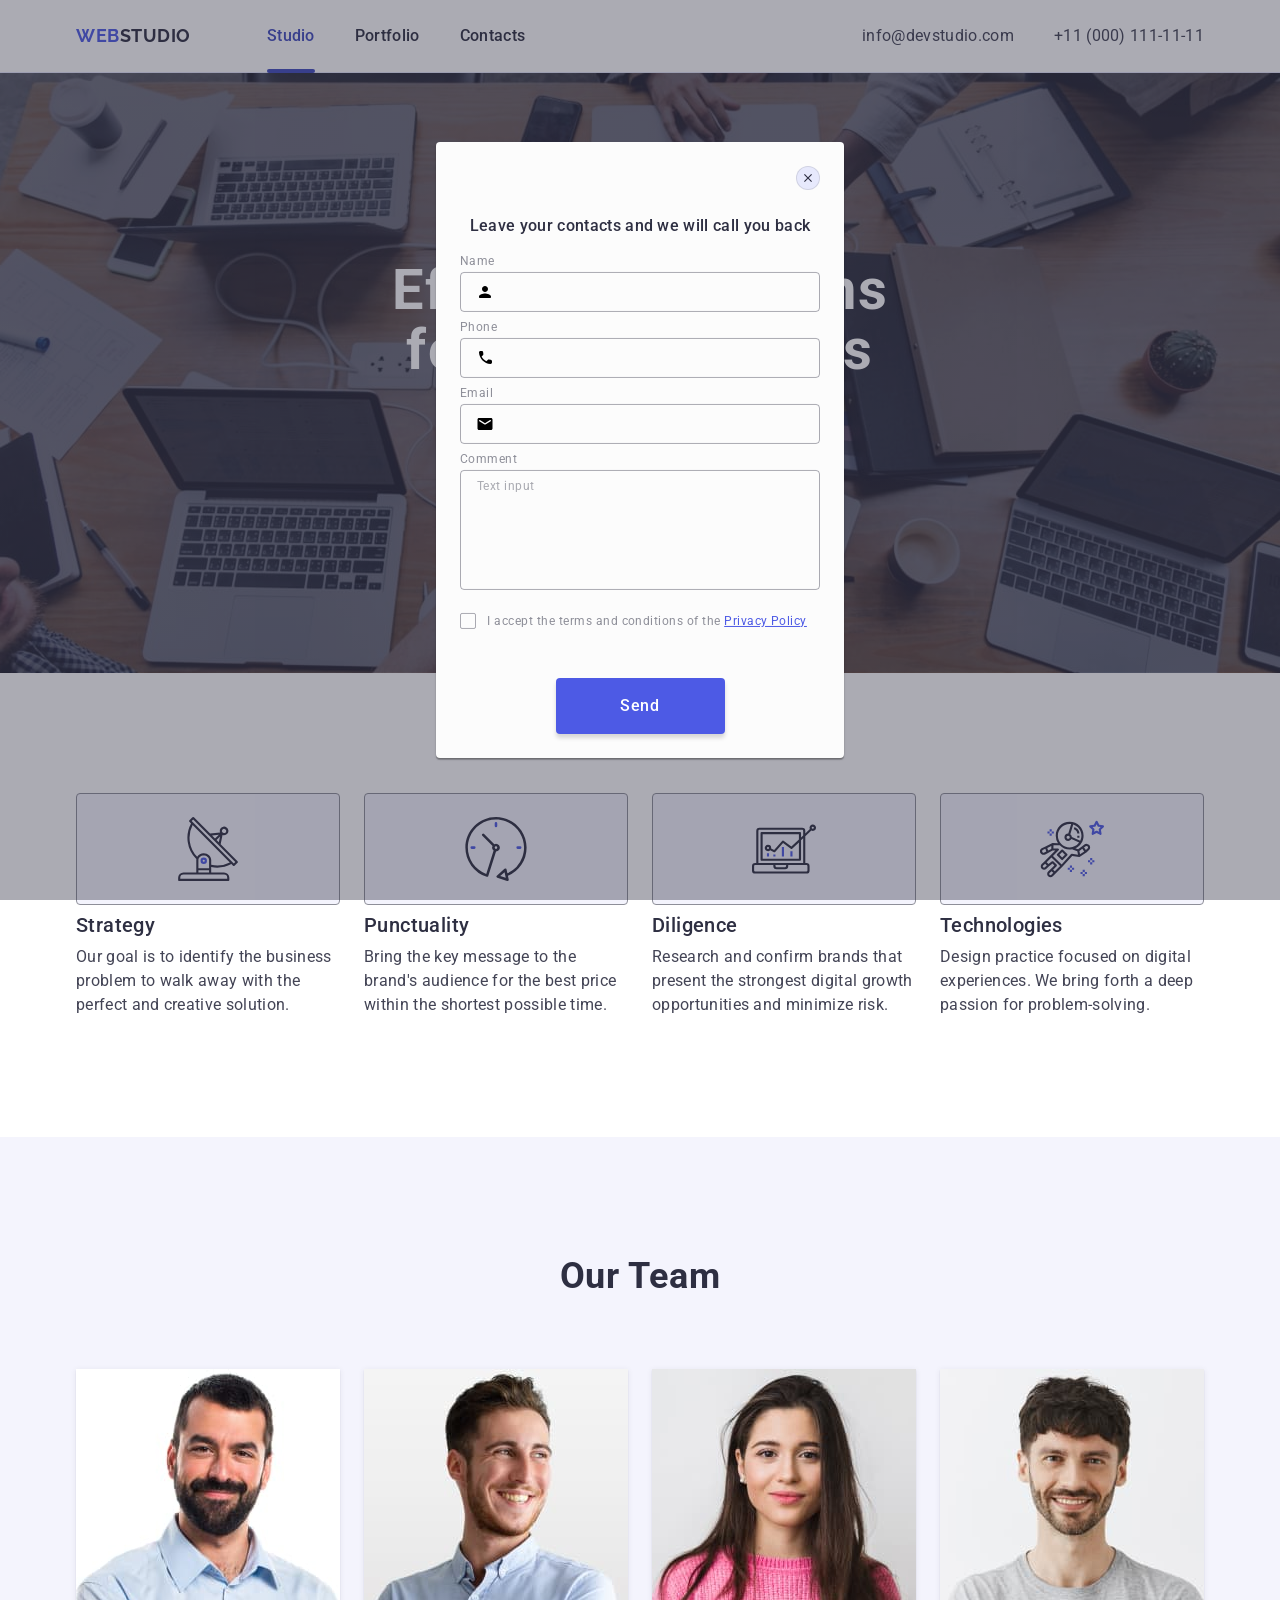
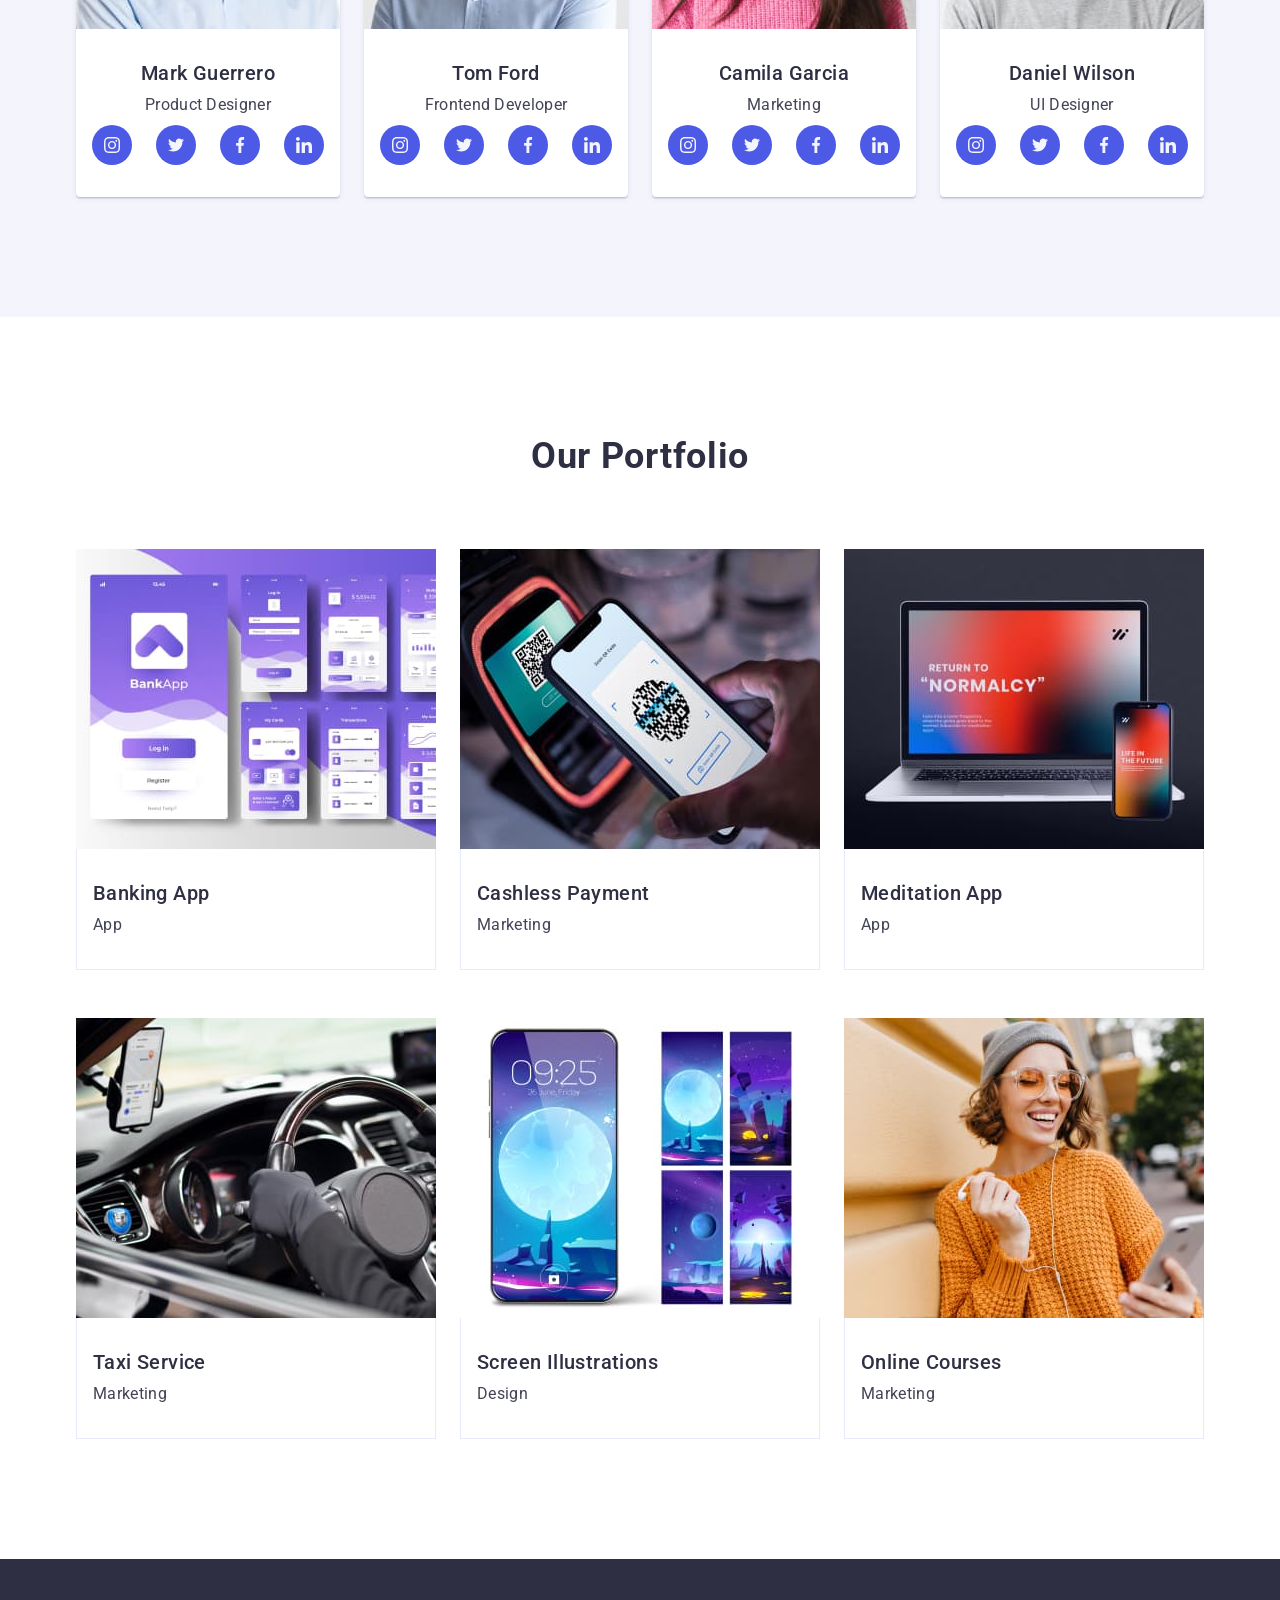
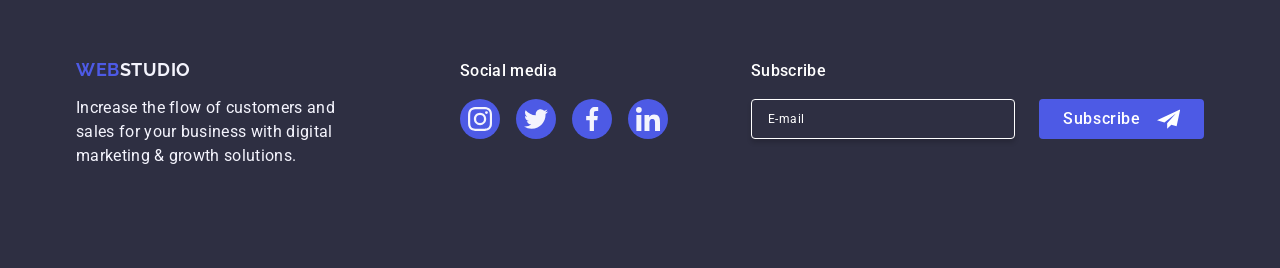
<file: index.html>
<!DOCTYPE html>
<html lang="en">
  <head>
    <meta charset="UTF-8" />
    <meta name="viewport" content="width=device-width, initial-scale=1.0" />
    <title>WebStudio</title>
    <link rel="preconnect" href="https://fonts.googleapis.com" />
    <link rel="preconnect" href="https://fonts.gstatic.com" crossorigin />
    <link
      href="https://fonts.googleapis.com/css2?family=Raleway:wght@700&family=Roboto:wght@100..900&display=swap"
      rel="stylesheet"
    />
    <link
      rel="stylesheet"
      href="https://cdnjs.cloudflare.com/ajax/libs/modern-normalize/3.0.1/modern-normalize.min.css"
      integrity="sha512-q6WgHqiHlKyOqslT/lgBgodhd03Wp4BEqKeW6nNtlOY4quzyG3VoQKFrieaCeSnuVseNKRGpGeDU3qPmabCANg=="
      crossorigin="anonymous"
      referrerpolicy="no-referrer"
    />
    <link rel="stylesheet" href="./css/styles.css" />
  </head>
  <body>
    <header class="header">
      <div class="container">
        <nav class="nav">
          <a class="link logo" href="./index.html">Web<span class="logo-accent">Studio</span></a>

          <ul class="list menu-list">
            <li class="menu-list-item"><a class="link menu-list-link current" href="./index.html">Studio</a></li>
            <li class="menu-list-item"><a class="link menu-list-link" href="">Portfolio</a></li>
            <li class="menu-list-item"><a class="link menu-list-link" href="">Contacts</a></li>
          </ul>
        </nav>

        <address class="address">
          <ul class="list address-list">
            <li class="address-list-item">
              <a class="link address-list-link" href="mailto:info@devstudio.com">info@devstudio.com</a>
            </li>
            <li class="address-list-item">
              <a class="link address-list-link" href="tel:+110001111111">+11 (000) 111-11-11</a>
            </li>
          </ul>
        </address>
      </div>
    </header>

    <main>
      <section class="hero">
        <div class="container">
          <h1 class="hero-title">Effective Solutions for Your Business</h1>
          <button class="btn" type="button">Order Service</button>
        </div>
      </section>

      <section class="section">
        <div class="container">
          <h2 class="visually-hidden">Our benefits</h2>

          <ul class="list benefits-list">
            <li class="benefits-list-item">
              <div class="benefits-list-icon-wrapper">
                <svg class="benefits-list-icon" width="64" height="64">
                  <use href="./images/icons.svg#icon-antenna"></use>
                </svg>
              </div>

              <h3 class="benefits-list-title">Strategy</h3>
              <p class="benefits-list-text">
                Our goal is to identify the business problem to walk away with the perfect and creative solution.
              </p>
            </li>
            <li class="benefits-list-item">
              <div class="benefits-list-icon-wrapper">
                <svg class="benefits-list-icon" width="64" height="64">
                  <use href="./images/icons.svg#icon-clock"></use>
                </svg>
              </div>

              <h3 class="benefits-list-title">Punctuality</h3>
              <p class="benefits-list-text">
                Bring the key message to the brand's audience for the best price within the shortest possible time.
              </p>
            </li>
            <li class="benefits-list-item">
              <div class="benefits-list-icon-wrapper">
                <svg class="benefits-list-icon" width="64" height="64">
                  <use href="./images/icons.svg#icon-diagram"></use>
                </svg>
              </div>

              <h3 class="benefits-list-title">Diligence</h3>
              <p class="benefits-list-text">
                Research and confirm brands that present the strongest digital growth opportunities and minimize risk.
              </p>
            </li>
            <li class="benefits-list-item">
              <div class="benefits-list-icon-wrapper">
                <svg class="benefits-list-icon" width="64" height="64">
                  <use href="./images/icons.svg#icon-astronaut"></use>
                </svg>
              </div>

              <h3 class="benefits-list-title">Technologies</h3>
              <p class="benefits-list-text">
                Design practice focused on digital experiences. We bring forth a deep passion for problem-solving.
              </p>
            </li>
          </ul>
        </div>
      </section>

      <section class="section team">
        <div class="container">
          <h2 class="section-title">Our Team</h2>

          <ul class="list team-list">
            <li class="team-list-item">
              <img src="./images/team/img1.jpg" alt="Mark Guerrero" width="264" height="260" />

              <div class="team-list-content">
                <h3 class="team-list-title">Mark Guerrero</h3>
                <p class="team-list-text">Product Designer</p>

                <ul class="list socials-list">
                  <li class="socials-list-item">
                    <a href="" class="socials-list-link">
                      <svg class="socials-list-icon" width="16" height="16">
                        <use href="./images/icons.svg#icon-instagram"></use>
                      </svg>
                    </a>
                  </li>
                  <li class="socials-list-item">
                    <a href="" class="socials-list-link">
                      <svg class="socials-list-icon" width="16" height="16">
                        <use href="./images/icons.svg#icon-twitter"></use>
                      </svg>
                    </a>
                  </li>
                  <li class="socials-list-item">
                    <a href="" class="socials-list-link">
                      <svg class="socials-list-icon" width="16" height="16">
                        <use href="./images/icons.svg#icon-facebook"></use>
                      </svg>
                    </a>
                  </li>
                  <li class="socials-list-item">
                    <a href="" class="socials-list-link">
                      <svg class="socials-list-icon" width="16" height="16">
                        <use href="./images/icons.svg#icon-linkedin"></use>
                      </svg>
                    </a>
                  </li>
                </ul>
              </div>
            </li>
            <li class="team-list-item">
              <img src="./images/team/img2.jpg" alt="Tom Ford" width="264" height="260" />

              <div class="team-list-content">
                <h3 class="team-list-title">Tom Ford</h3>
                <p class="team-list-text">Frontend Developer</p>

                <ul class="list socials-list">
                  <li class="socials-list-item">
                    <a href="" class="socials-list-link">
                      <svg class="socials-list-icon" width="16" height="16">
                        <use href="./images/icons.svg#icon-instagram"></use>
                      </svg>
                    </a>
                  </li>
                  <li class="socials-list-item">
                    <a href="" class="socials-list-link">
                      <svg class="socials-list-icon" width="16" height="16">
                        <use href="./images/icons.svg#icon-twitter"></use>
                      </svg>
                    </a>
                  </li>
                  <li class="socials-list-item">
                    <a href="" class="socials-list-link">
                      <svg class="socials-list-icon" width="16" height="16">
                        <use href="./images/icons.svg#icon-facebook"></use>
                      </svg>
                    </a>
                  </li>
                  <li class="socials-list-item">
                    <a href="" class="socials-list-link">
                      <svg class="socials-list-icon" width="16" height="16">
                        <use href="./images/icons.svg#icon-linkedin"></use>
                      </svg>
                    </a>
                  </li>
                </ul>
              </div>
            </li>
            <li class="team-list-item">
              <img src="./images/team/img3.jpg" alt="Camila Garcia" width="264" height="260" />

              <div class="team-list-content">
                <h3 class="team-list-title">Camila Garcia</h3>
                <p class="team-list-text">Marketing</p>

                <ul class="list socials-list">
                  <li class="socials-list-item">
                    <a href="" class="socials-list-link">
                      <svg class="socials-list-icon" width="16" height="16">
                        <use href="./images/icons.svg#icon-instagram"></use>
                      </svg>
                    </a>
                  </li>
                  <li class="socials-list-item">
                    <a href="" class="socials-list-link">
                      <svg class="socials-list-icon" width="16" height="16">
                        <use href="./images/icons.svg#icon-twitter"></use>
                      </svg>
                    </a>
                  </li>
                  <li class="socials-list-item">
                    <a href="" class="socials-list-link">
                      <svg class="socials-list-icon" width="16" height="16">
                        <use href="./images/icons.svg#icon-facebook"></use>
                      </svg>
                    </a>
                  </li>
                  <li class="socials-list-item">
                    <a href="" class="socials-list-link">
                      <svg class="socials-list-icon" width="16" height="16">
                        <use href="./images/icons.svg#icon-linkedin"></use>
                      </svg>
                    </a>
                  </li>
                </ul>
              </div>
            </li>
            <li class="team-list-item">
              <img src="./images/team/img4.jpg" alt="Daniel Wilson" width="264" height="260" />

              <div class="team-list-content">
                <h3 class="team-list-title">Daniel Wilson</h3>
                <p class="team-list-text">UI Designer</p>

                <ul class="list socials-list">
                  <li class="socials-list-item">
                    <a href="" class="socials-list-link">
                      <svg class="socials-list-icon" width="16" height="16">
                        <use href="./images/icons.svg#icon-instagram"></use>
                      </svg>
                    </a>
                  </li>
                  <li class="socials-list-item">
                    <a href="" class="socials-list-link">
                      <svg class="socials-list-icon" width="16" height="16">
                        <use href="./images/icons.svg#icon-twitter"></use>
                      </svg>
                    </a>
                  </li>
                  <li class="socials-list-item">
                    <a href="" class="socials-list-link">
                      <svg class="socials-list-icon" width="16" height="16">
                        <use href="./images/icons.svg#icon-facebook"></use>
                      </svg>
                    </a>
                  </li>
                  <li class="socials-list-item">
                    <a href="" class="socials-list-link">
                      <svg class="socials-list-icon" width="16" height="16">
                        <use href="./images/icons.svg#icon-linkedin"></use>
                      </svg>
                    </a>
                  </li>
                </ul>
              </div>
            </li>
          </ul>
        </div>
      </section>

      <section class="section">
        <div class="container">
          <h2 class="section-title">Our Portfolio</h2>

          <ul class="list portfolio-list">
            <li class="portfolio-list-item">
              <div class="portfolio-thumb">
                <img src="./images/portfolio/img1.jpg" alt="Banking App" width="360" height="300" />
                <p class="portfolio-overlay">
                  14 Stylish and User-Friendly App Design Concepts · Task Manager App · Calorie Tracker App · Exotic
                  Fruit Ecommerce App · Cloud Storage App
                </p>
              </div>

              <div class="portfolio-list-content">
                <h3 class="portfolio-list-title">Banking App</h3>
                <p class="portfolio-list-text">App</p>
              </div>
            </li>
            <li class="portfolio-list-item">
              <div class="portfolio-thumb">
                <img src="./images/portfolio/img2.jpg" alt="Cashless Payment" width="360" height="300" />
                <p class="portfolio-overlay">
                  14 Stylish and User-Friendly App Design Concepts · Task Manager App · Calorie Tracker App · Exotic
                  Fruit Ecommerce App · Cloud Storage App
                </p>
              </div>

              <div class="portfolio-list-content">
                <h3 class="portfolio-list-title">Cashless Payment</h3>
                <p class="portfolio-list-text">Marketing</p>
              </div>
            </li>
            <li class="portfolio-list-item">
              <div class="portfolio-thumb">
                <img src="./images/portfolio/img3.jpg" alt="Meditation App" width="360" height="300" />
                <p class="portfolio-overlay">
                  14 Stylish and User-Friendly App Design Concepts · Task Manager App · Calorie Tracker App · Exotic
                  Fruit Ecommerce App · Cloud Storage App
                </p>
              </div>

              <div class="portfolio-list-content">
                <h3 class="portfolio-list-title">Meditation App</h3>
                <p class="portfolio-list-text">App</p>
              </div>
            </li>
            <li class="portfolio-list-item">
              <div class="portfolio-thumb">
                <img src="./images/portfolio/img4.jpg" alt="Taxi Service" width="360" height="300" />
                <p class="portfolio-overlay">
                  14 Stylish and User-Friendly App Design Concepts · Task Manager App · Calorie Tracker App · Exotic
                  Fruit Ecommerce App · Cloud Storage App
                </p>
              </div>

              <div class="portfolio-list-content">
                <h3 class="portfolio-list-title">Taxi Service</h3>
                <p class="portfolio-list-text">Marketing</p>
              </div>
            </li>
            <li class="portfolio-list-item">
              <div class="portfolio-thumb">
                <img src="./images/portfolio/img5.jpg" alt="Screen Illustrations" width="360" height="300" />
                <p class="portfolio-overlay">
                  14 Stylish and User-Friendly App Design Concepts · Task Manager App · Calorie Tracker App · Exotic
                  Fruit Ecommerce App · Cloud Storage App
                </p>
              </div>

              <div class="portfolio-list-content">
                <h3 class="portfolio-list-title">Screen Illustrations</h3>
                <p class="portfolio-list-text">Design</p>
              </div>
            </li>
            <li class="portfolio-list-item">
              <div class="portfolio-thumb">
                <img src="./images/portfolio/img6.jpg" alt="Online Courses" width="360" height="300" />
                <p class="portfolio-overlay">
                  14 Stylish and User-Friendly App Design Concepts · Task Manager App · Calorie Tracker App · Exotic
                  Fruit Ecommerce App · Cloud Storage App
                </p>
              </div>

              <div class="portfolio-list-content">
                <h3 class="portfolio-list-title">Online Courses</h3>
                <p class="portfolio-list-text">Marketing</p>
              </div>
            </li>
          </ul>
        </div>
      </section>
    </main>

    <footer class="footer">
      <div class="container">
        <div class="footer-info-wrapper">
          <a class="link logo" href="./index.html">Web<span class="logo-accent">Studio</span></a>
          <p class="footer-text">
            Increase the flow of customers and sales for your business with digital marketing & growth solutions.
          </p>
        </div>

        <div class="footer-socials-wrapper">
          <p class="footer-socials-info">Social media</p>

          <ul class="list socials-list">
            <li class="socials-list-item">
              <a href="" class="socials-list-link">
                <svg class="socials-list-icon" width="24" height="24">
                  <use href="./images/icons.svg#icon-instagram"></use>
                </svg>
              </a>
            </li>
            <li class="socials-list-item">
              <a href="" class="socials-list-link">
                <svg class="socials-list-icon" width="24" height="24">
                  <use href="./images/icons.svg#icon-twitter"></use>
                </svg>
              </a>
            </li>
            <li class="socials-list-item">
              <a href="" class="socials-list-link">
                <svg class="socials-list-icon" width="24" height="24">
                  <use href="./images/icons.svg#icon-facebook"></use>
                </svg>
              </a>
            </li>
            <li class="socials-list-item">
              <a href="" class="socials-list-link">
                <svg class="socials-list-icon" width="24" height="24">
                  <use href="./images/icons.svg#icon-linkedin"></use>
                </svg>
              </a>
            </li>
          </ul>
        </div>

        <div class="footer-form-wrapper">
          <p class="footer-form-slogan">Subscribe</p>

          <form class="footer-form">
            <label class="footer-form-label"
              ><input class="footer-form-field" type="email" name="email" placeholder="E-mail"
            /></label>
            <button class="footer-form-btn-submit" type="submit">
              Subscribe
              <svg class="footer-form-icon" width="24" height="24">
                <use href="./images/icons.svg#icon-telegram"></use>
              </svg>
            </button>
          </form>
        </div>
      </div>
    </footer>

    <div class="backdrop is-open">
      <div class="modal">
        <button class="modal-btn-close" type="button">
          <svg class="modal-btn-close-icon" width="8" height="8">
            <use href="./images/icons.svg#icon-close"></use>
          </svg>
        </button>
        <p class="modal-slogan">Leave your contacts and we will call you back</p>

        <form class="form">
          <div class="form-field-wrapper">
            <label class="form-field-label" for="user-name">Name</label>
            <div class="form-field">
              <input class="form-field-input" type="text" name="user-name" id="user-name" />
              <svg class="form-field-icon" width="18" height="24">
                <use href="./images/icons.svg#icon-user"></use>
              </svg>
            </div>
          </div>

          <div class="form-field-wrapper">
            <label class="form-field-label" for="user-phone">Phone</label>
            <div class="form-field">
              <input class="form-field-input" type="tel" name="user-phone" id="user-phone" />
              <svg class="form-field-icon" width="18" height="24">
                <use href="./images/icons.svg#icon-phone"></use>
              </svg>
            </div>
          </div>

          <div class="form-field-wrapper">
            <label class="form-field-label" for="user-email">Email</label>
            <div class="form-field">
              <input class="form-field-input" type="email" name="user-email" id="user-email" />
              <svg class="form-field-icon" width="18" height="24">
                <use href="./images/icons.svg#icon-mail"></use>
              </svg>
            </div>
          </div>

          <div class="form-comment-wrapper">
            <label class="form-field-label" for="user-comment">Comment</label>
            <textarea
              class="form-field-comment"
              name="user-comment"
              id="user-comment"
              placeholder="Text input"
            ></textarea>
          </div>

          <div class="form-checkout-wrapper">
            <input
              class="form-checkbox visually-hidden"
              type="checkbox"
              name="user-privacy"
              id="user-privacy"
              value="true"
            />
            <label class="form-checkbox-label" for="user-privacy">
              <span class="form-custom-checkbox">
                <svg class="form-custom-checkbox-icon" width="10" height="8">
                  <use href="./images/icons.svg#icon-check"></use>
                </svg>
              </span>
              I accept the terms and conditions of the <a class="form-checkbox-label-accent" href="">Privacy Policy</a>
            </label>
          </div>

          <button class="form-btn-submit" type="submit">Send</button>
        </form>
      </div>
    </div>
  </body>
</html>
</file>
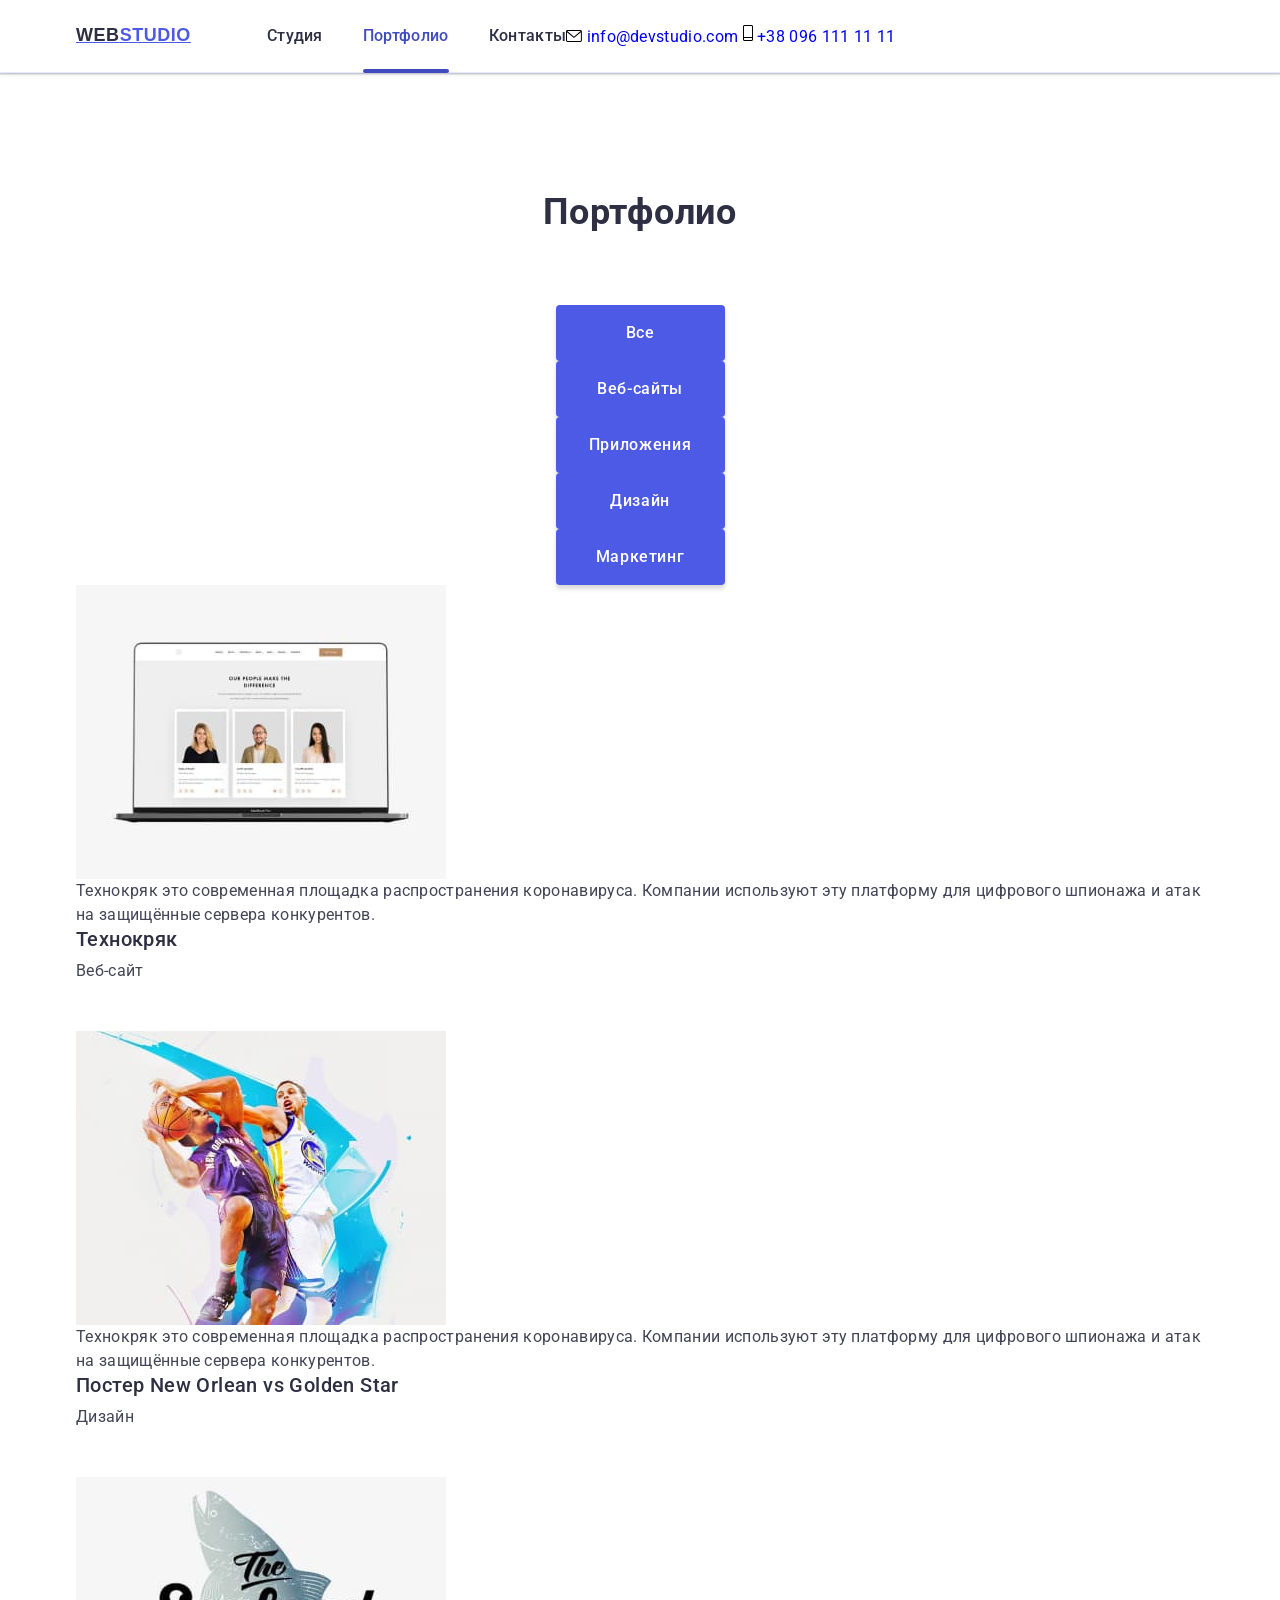
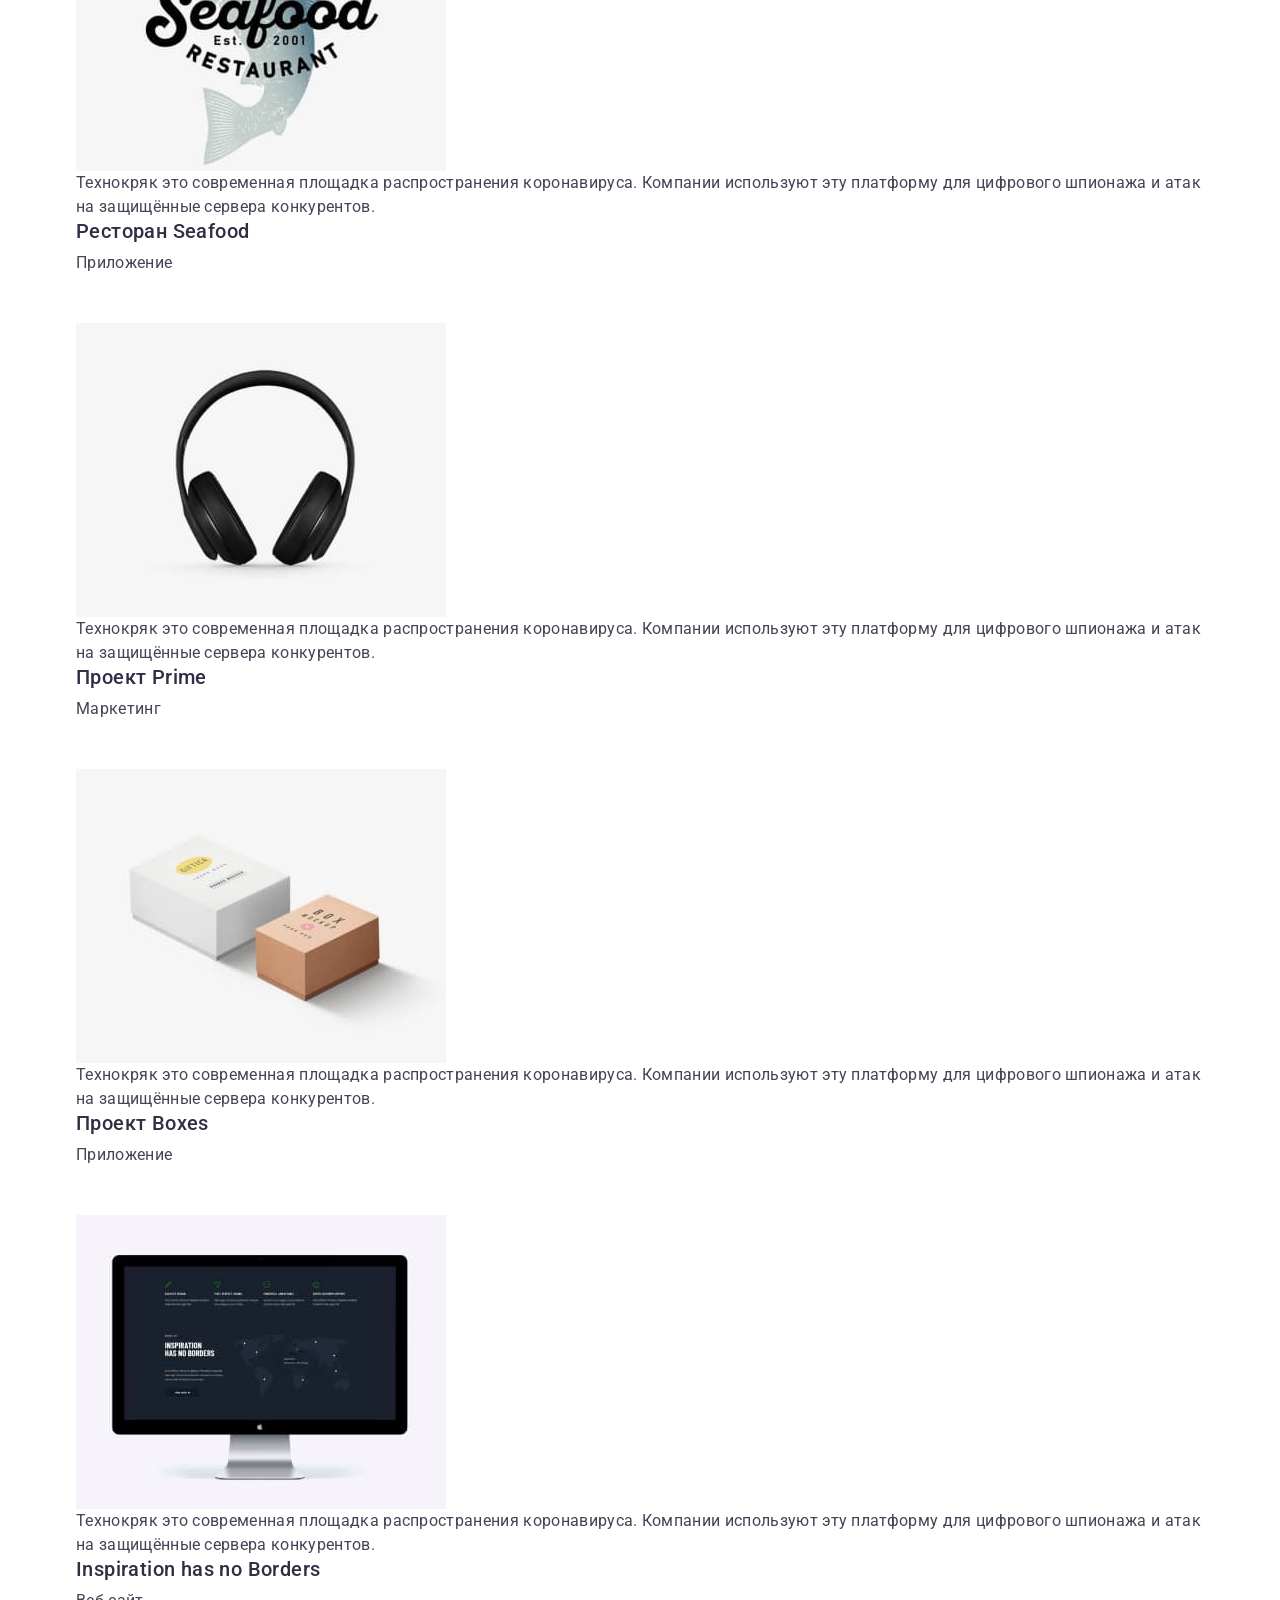
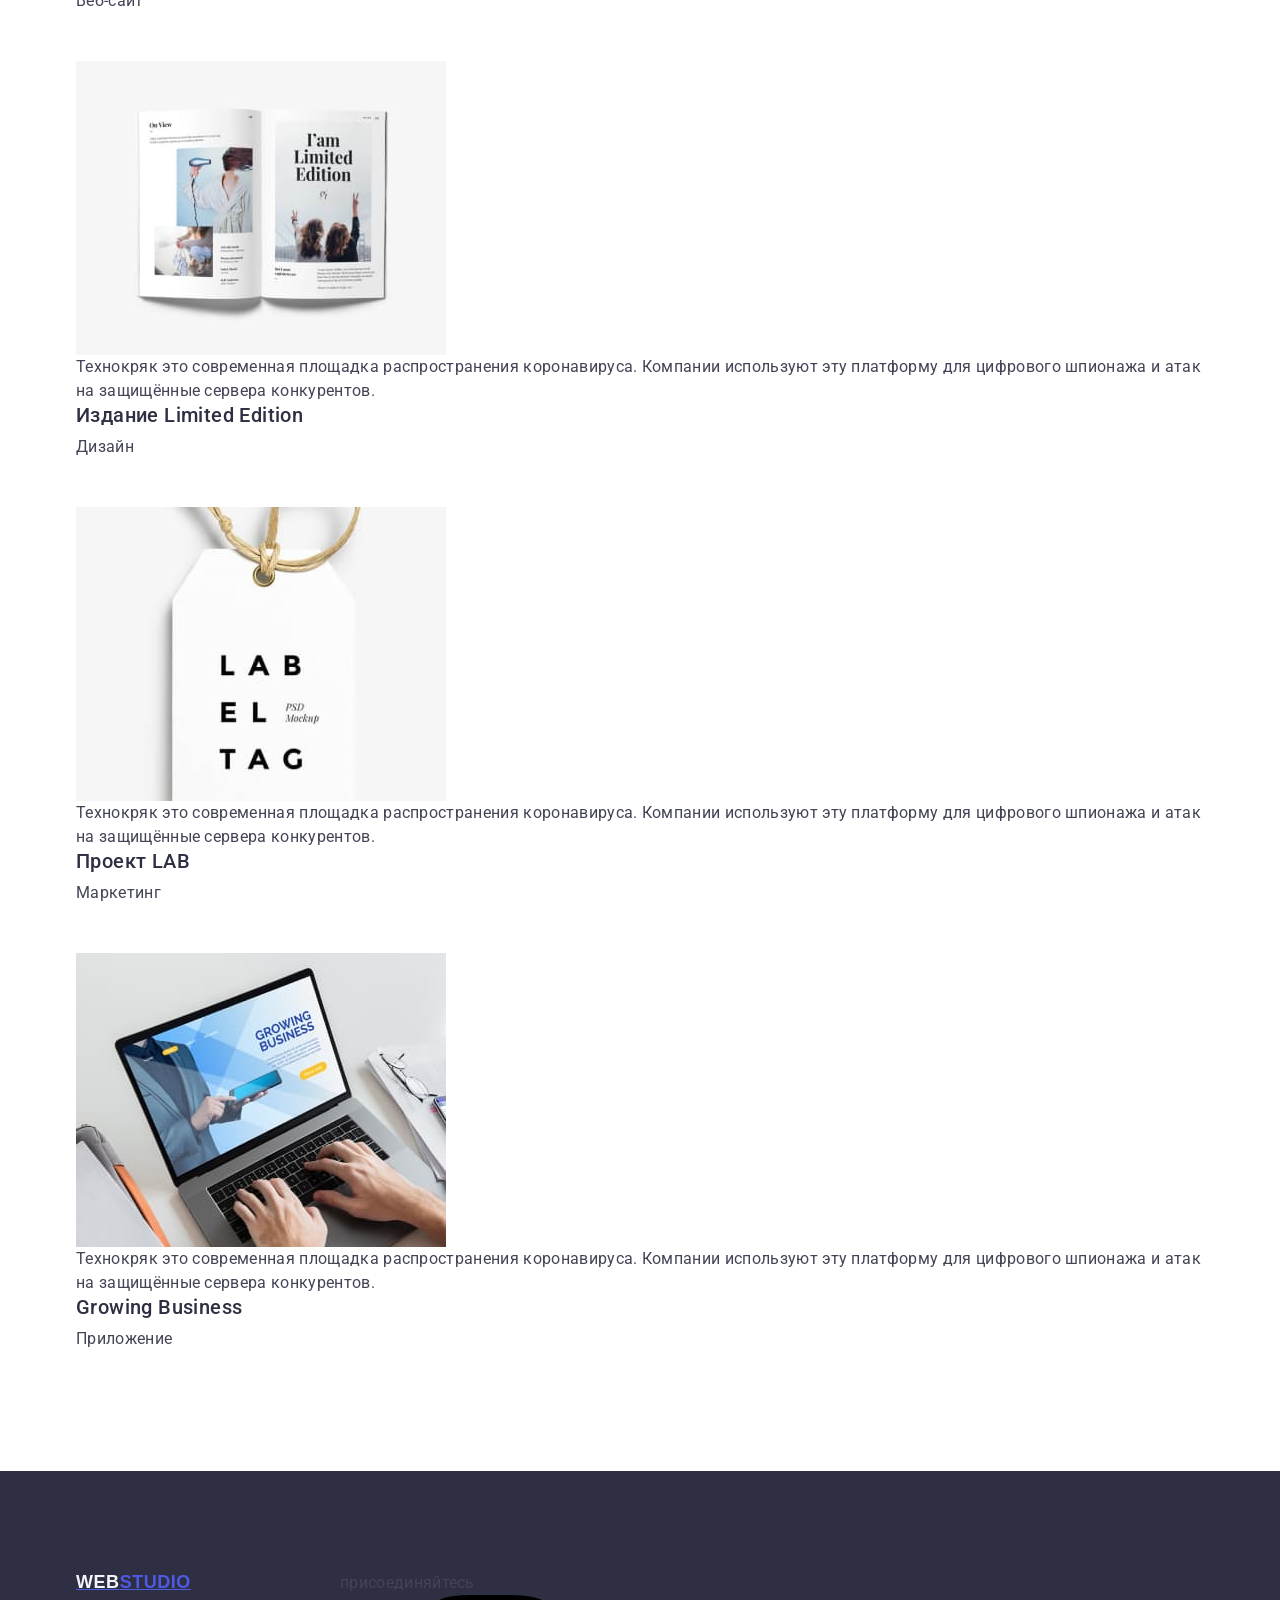
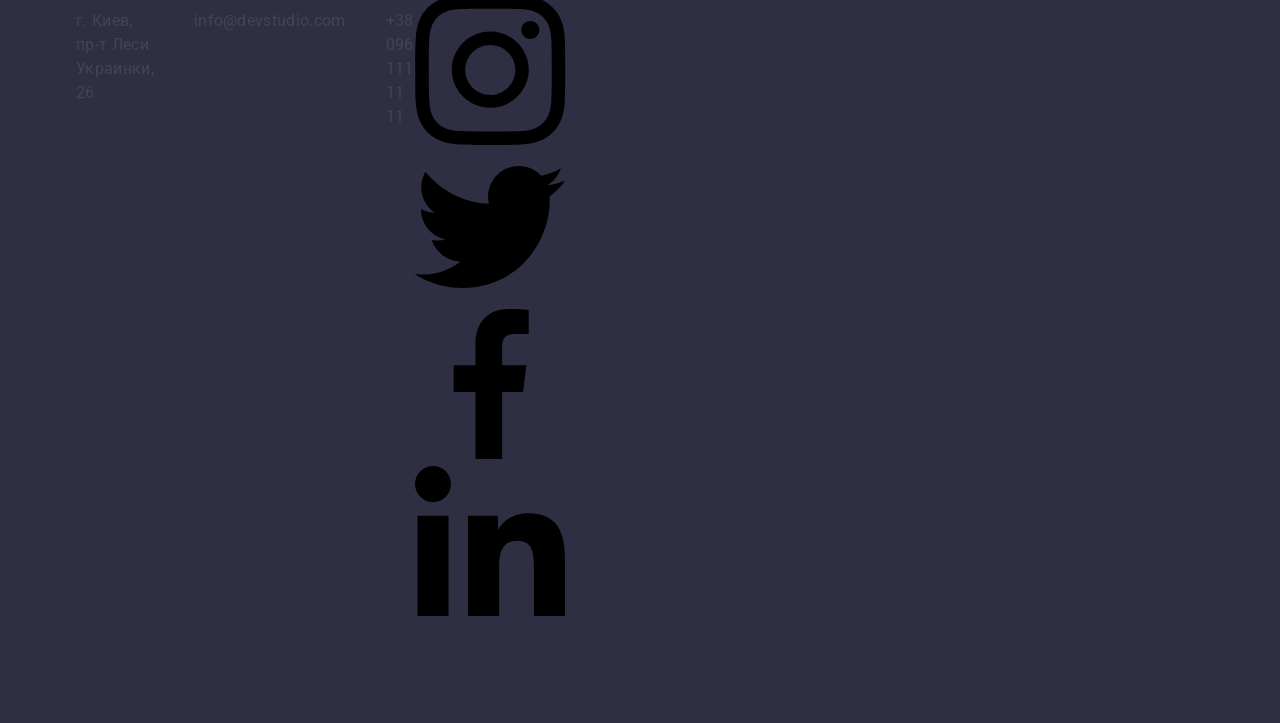
<file: portfolio.html>
<!DOCTYPE html>
<html lang="ru">
  <head>
    <meta charset="UTF-8" />
    <meta http-equiv="X-UA-Compatible" content="IE=edge" />
    <meta name="viewport" content="width=device-width, initial-scale=1.0" />
    <title>WebStudio</title>
    <link rel="preconnect" href="https://fonts.googleapis.com" />
    <link rel="preconnect" href="https://fonts.gstatic.com" crossorigin />
    <link href="https://fonts.googleapis.com/css2?family=Roboto:wght@400;500;700;900&display=swap" rel="stylesheet" />
    <link
      rel="stylesheet"
      href="https://cdnjs.cloudflare.com/ajax/libs/modern-normalize/1.1.0/modern-normalize.min.css"
      integrity="sha512-wpPYUAdjBVSE4KJnH1VR1HeZfpl1ub8YT/NKx4PuQ5NmX2tKuGu6U/JRp5y+Y8XG2tV+wKQpNHVUX03MfMFn9Q=="
      crossorigin="anonymous"
      referrerpolicy="no-referrer"
    />
    <link rel="stylesheet" href="./css/styles.css" />
  </head>
  <body>
    <header class="header">
      <div class="container header-container">
        <nav class="nav">
          <a href="./index.html" class="logo"> <span class="logo-accent">Web</span>Studio </a>

          <ul class="list menu-list">
            <li class="menu-list-item"><a href="./index.html" class="link menu-list-link">Студия</a></li>
            <li class="menu-list-item"><a href="" class="link menu-list-link current">Портфолио</a></li>
            <li class="menu-list-item"><a href="" class="link menu-list-link">Контакты</a></li>
          </ul>
        </nav>

        <div class="auth">
          <a href="mailto:info@devstudio.com" class="link auth-link">
            <svg class="auth-icon" width="16" height="12">
              <use href="./img/sprite.svg#icon-envelope"></use>
            </svg>
            info@devstudio.com
          </a>
          <a href="tel:+380961111111" class="link auth-link">
            <svg class="auth-icon" width="10" height="18">
              <use href="./img/sprite.svg#icon-tel"></use>
            </svg>
            +38 096 111 11 11</a
          >
        </div>
      </div>
    </header>

    <main>
      <section class="section">
        <div class="container">
          <h1 class="section-title vusually-hidden">Портфолио</h1>

          <ul class="list filter-list">
            <li class="filter-list-item"><button type="button" class="btn btn-filter">Все</button></li>
            <li class="filter-list-item"><button type="button" class="btn btn-filter">Веб-сайты</button></li>
            <li class="filter-list-item"><button type="button" class="btn btn-filter">Приложения</button></li>
            <li class="filter-list-item"><button type="button" class="btn btn-filter">Дизайн</button></li>
            <li class="filter-list-item"><button type="button" class="btn btn-filter">Маркетинг</button></li>
          </ul>

          <ul class="list portfolio-list">
            <li class="portfolio-list-item">
              <div class="portfolio-list-thumb">
                <img src="./img/portfolio/img1.jpg" alt="Технокряк" width="370" height="294" />
                <div class="portfolio-list-text">
                  <p>
                    Технокряк это современная площадка распространения коронавируса. Компании используют эту платформу
                    для цифрового шпионажа и атак на защищённые сервера конкурентов.
                  </p>
                </div>
              </div>
              <div class="portfolio-list-info">
                <h2 class="portfolio-list-title">Технокряк</h2>
                <p class="portfolio-list-description">Веб-сайт</p>
              </div>
            </li>
            <li class="portfolio-list-item">
              <div class="portfolio-list-thumb">
                <img src="./img/portfolio/img2.jpg" alt="Постер New Orlean vs Golden Star" width="370" height="294" />
                <div class="portfolio-list-text">
                  <p>
                    Технокряк это современная площадка распространения коронавируса. Компании используют эту платформу
                    для цифрового шпионажа и атак на защищённые сервера конкурентов.
                  </p>
                </div>
              </div>
              <div class="portfolio-list-info">
                <h2 class="portfolio-list-title">Постер New Orlean vs Golden Star</h2>
                <p class="portfolio-list-description">Дизайн</p>
              </div>
            </li>
            <li class="portfolio-list-item">
              <div class="portfolio-list-thumb">
                <img src="./img/portfolio/img3.jpg" alt="Ресторан Seafood" width="370" height="294" />
                <div class="portfolio-list-text">
                  <p>
                    Технокряк это современная площадка распространения коронавируса. Компании используют эту платформу
                    для цифрового шпионажа и атак на защищённые сервера конкурентов.
                  </p>
                </div>
              </div>
              <div class="portfolio-list-info">
                <h2 class="portfolio-list-title">Ресторан Seafood</h2>
                <p class="portfolio-list-description">Приложение</p>
              </div>
            </li>
            <li class="portfolio-list-item">
              <div class="portfolio-list-thumb">
                <img src="./img/portfolio/img4.jpg" alt="Проект Prime" width="370" height="294" />
                <div class="portfolio-list-text">
                  <p>
                    Технокряк это современная площадка распространения коронавируса. Компании используют эту платформу
                    для цифрового шпионажа и атак на защищённые сервера конкурентов.
                  </p>
                </div>
              </div>
              <div class="portfolio-list-info">
                <h2 class="portfolio-list-title">Проект Prime</h2>
                <p class="portfolio-list-description">Маркетинг</p>
              </div>
            </li>
            <li class="portfolio-list-item">
              <div class="portfolio-list-thumb">
                <img src="./img/portfolio/img5.jpg" alt="Проект Boxes" width="370" height="294" />
                <div class="portfolio-list-text">
                  <p>
                    Технокряк это современная площадка распространения коронавируса. Компании используют эту платформу
                    для цифрового шпионажа и атак на защищённые сервера конкурентов.
                  </p>
                </div>
              </div>
              <div class="portfolio-list-info">
                <h2 class="portfolio-list-title">Проект Boxes</h2>
                <p class="portfolio-list-description">Приложение</p>
              </div>
            </li>
            <li class="portfolio-list-item">
              <div class="portfolio-list-thumb">
                <img src="./img/portfolio/img6.jpg" alt="Inspiration has no Borders" width="370" height="294" />
                <div class="portfolio-list-text">
                  <p>
                    Технокряк это современная площадка распространения коронавируса. Компании используют эту платформу
                    для цифрового шпионажа и атак на защищённые сервера конкурентов.
                  </p>
                </div>
              </div>
              <div class="portfolio-list-info">
                <h2 class="portfolio-list-title">Inspiration has no Borders</h2>
                <p class="portfolio-list-description">Веб-сайт</p>
              </div>
            </li>
            <li class="portfolio-list-item">
              <div class="portfolio-list-thumb">
                <img src="./img/portfolio/img7.jpg" alt="Издание Limited Edition" width="370" height="294" />
                <div class="portfolio-list-text">
                  <p>
                    Технокряк это современная площадка распространения коронавируса. Компании используют эту платформу
                    для цифрового шпионажа и атак на защищённые сервера конкурентов.
                  </p>
                </div>
              </div>
              <div class="portfolio-list-info">
                <h2 class="portfolio-list-title">Издание Limited Edition</h2>
                <p class="portfolio-list-description">Дизайн</p>
              </div>
            </li>
            <li class="portfolio-list-item">
              <div class="portfolio-list-thumb">
                <img src="./img/portfolio/img8.jpg" alt="Проект LAB" width="370" height="294" />
                <div class="portfolio-list-text">
                  <p>
                    Технокряк это современная площадка распространения коронавируса. Компании используют эту платформу
                    для цифрового шпионажа и атак на защищённые сервера конкурентов.
                  </p>
                </div>
              </div>
              <div class="portfolio-list-info">
                <h2 class="portfolio-list-title">Проект LAB</h2>
                <p class="portfolio-list-description">Маркетинг</p>
              </div>
            </li>
            <li class="portfolio-list-item">
              <div class="portfolio-list-thumb">
                <img src="./img/portfolio/img9.jpg" alt="" width="370" height="294" />
                <div class="portfolio-list-text">
                  <p>
                    Технокряк это современная площадка распространения коронавируса. Компании используют эту платформу
                    для цифрового шпионажа и атак на защищённые сервера конкурентов.
                  </p>
                </div>
              </div>
              <div class="portfolio-list-info">
                <h2 class="portfolio-list-title">Growing Business</h2>
                <p class="portfolio-list-description">Приложение</p>
              </div>
            </li>
          </ul>
        </div>
      </section>
    </main>

    <footer class="footer">
      <div class="container">
        <div class="footer-info">
          <a href="./index.html" class="logo"> <span class="logo-accent">Web</span>Studio </a>

          <address class="address">
            <ul class="list address-list">
              <li class="address-list-item">
                <a
                  href="https://goo.gl/maps/CX2gi69ugpHJVUcX7"
                  target="_blank"
                  rel="noopener noreferrer"
                  class="link address-list-link address-link"
                  >г. Киев, пр-т Леси Украинки, 26</a
                >
              </li>
              <li class="address-list-item">
                <a href="mailto:info@devstudio.com" class="link address-list-link">info@devstudio.com</a>
              </li>
              <li class="address-list-item">
                <a href="tel:+380961111111" class="link address-list-link">+38 096 111 11 11</a>
              </li>
            </ul>
          </address>
        </div>

        <div class="footer-appeal">
          <p class="appeal-text">присоединяйтесь</p>

          <ul class="list social-list">
            <li class="social-list-item">
              <a href="" class="social-list-link">
                <svg class="social-list-icon">
                  <use href="./img/sprite.svg#icon-instagram"></use>
                </svg>
              </a>
            </li>
            <li class="social-list-item">
              <a href="" class="social-list-link">
                <svg class="social-list-icon">
                  <use href="./img/sprite.svg#icon-twitter"></use>
                </svg>
              </a>
            </li>
            <li class="social-list-item">
              <a href="" class="social-list-link">
                <svg class="social-list-icon">
                  <use href="./img/sprite.svg#icon-facebook"></use>
                </svg>
              </a>
            </li>
            <li class="social-list-item">
              <a href="" class="social-list-link">
                <svg class="social-list-icon">
                  <use href="./img/sprite.svg#icon-linkedin"></use>
                </svg>
              </a>
            </li>
          </ul>
        </div>
      </div>
    </footer>
  </body>
</html>
</file>
<file: css/styles.css>
:root {
  --accent-color: #4d5ae5;
  --text-color: #434455;
  --dark-color: #2e2f42;
  --white-color: #ffffff;
  --pale-color: #e7e9fc;
  --pale-bg-color: #f4f4fd;
  --hover-color: #404bbf;
  --light-color: #8e8f99;
  --bright-color: #31d0aa;
  --modal-bg-color: #fcfcfc;
}

body {
  font-family: 'Roboto', sans-serif;
  font-size: 16px;
  line-height: 1.5;
  letter-spacing: 0.02em;
  background-color: var(--white-color);
  color: var(--text-color);
}

h1,
h2,
h3,
h4,
h5,
h6,
p,
ul,
ol {
  margin-top: 0;
  margin-bottom: 0;
}

img {
  display: block;
  max-width: 100%;
  height: auto;
}

.list {
  list-style: none;
  padding: 0;
}

.link {
  text-decoration: none;
}

.container {
  width: 1158px;
  margin-left: auto;
  margin-right: auto;
  padding-left: 15px;
  padding-right: 15px;
}

.visually-hidden {
  position: absolute;
  width: 1px;
  height: 1px;
  margin: -1px;
  border: 0;
  padding: 0;

  white-space: nowrap;
  clip-path: inset(100%);
  clip: rect(0 0 0 0);
  overflow: hidden;
}

/* ---------------------------- components ----------------------------*/

.btn {
  display: block;
  margin-left: auto;
  margin-right: auto;
  min-width: 169px;
  height: 56px;

  border: none;
  border-radius: 4px;
  padding: 16px 32px;
  box-shadow: 0 4px 4px 0 rgba(0, 0, 0, 0.15);
  background: var(--accent-color);

  font-weight: 500;
  line-height: 1.5;
  letter-spacing: 0.04em;
  background-color: var(--accent-color);
  color: var(--white-color);
  cursor: pointer;

  transition: 250ms background-color cubic-bezier(0.4, 0, 0.2, 1);
}

.btn:hover,
.btn:focus {
  background-color: var(--hover-color);
}

.socials-list {
  display: flex;
  gap: 24px;

  width: 232px;
  margin-left: auto;
  margin-right: auto;
}

.socials-list-link {
  display: flex;
  justify-content: center;
  align-items: center;

  width: 40px;
  height: 40px;
  background-color: var(--accent-color);
  color: var(--pale-bg-color);
  border-radius: 50%;

  transition: 250ms background-color cubic-bezier(0.4, 0, 0.2, 1);
}

.socials-list-link:hover,
.socials-list-link:focus {
  background-color: var(--hover-color);
}

.socials-list-icon {
  fill: currentColor;
}

/* ---------------------------- header ----------------------------*/

.header {
  border-bottom: 1px solid var(--pale-color);
  box-shadow: 0 1px 6px 0 rgba(46, 47, 66, 0.08), 0 1px 1px 0 rgba(46, 47, 66, 0.16), 0 2px 1px 0 rgba(46, 47, 66, 0.08);
}

.header .container {
  display: flex;
  align-items: center;
}

.nav {
  display: flex;
  align-items: center;
}

.logo {
  margin-right: 76px;
  font-family: 'Raleway', sans-serif;
  font-size: 18px;
  font-weight: 700;
  line-height: 1.17;
  letter-spacing: 0.03em;

  color: var(--accent-color);
  text-transform: uppercase;
}

.header .logo-accent {
  color: var(--dark-color);
}

.menu-list {
  display: flex;
}

.menu-list-item:not(:last-child) {
  margin-right: 40px;
}

.menu-list-link {
  position: relative;
  display: block;
  padding: 24px 0;
  font-weight: 500;
  color: var(--dark-color);

  transition: 250ms color cubic-bezier(0.4, 0, 0.2, 1);
}

.menu-list-link:hover,
.menu-list-link:focus {
  color: var(--hover-color);
}

.menu-list-link.current {
  color: var(--hover-color);
}

.current::after {
  content: '';

  position: absolute;
  bottom: -1px;
  left: 0;

  display: block;
  width: 100%;
  height: 4px;
  border-radius: 2px;
  background-color: var(--hover-color);
}

.address {
  font-style: normal;
  margin-left: auto;
}

.address-list {
  display: flex;
}

.address-list-item:not(:last-child) {
  margin-right: 40px;
}

.address-list-link {
  color: var(--text-color);

  transition: 250ms color cubic-bezier(0.4, 0, 0.2, 1);
}

.address-list-link:hover,
.address-list-link:focus {
  color: var(--hover-color);
}

/* ---------------------------- hero ----------------------------*/

.hero {
  max-width: 1440px;
  margin-left: auto;
  margin-right: auto;
  padding-top: 188px;
  padding-bottom: 188px;

  background-color: var(--dark-color);
  background-image: linear-gradient(rgba(46, 47, 66, 0.7), rgba(46, 47, 66, 0.7)), url(../images/hero/bg.jpg);
  background-repeat: no-repeat;
  background-position: center;
  background-size: cover;
}

.hero-title {
  margin-left: auto;
  margin-right: auto;
  margin-bottom: 48px;
  max-width: 496px;
  font-size: 56px;
  line-height: 1.07;
  letter-spacing: 0.02em;
  text-align: center;
  color: var(--white-color);
}

/* ---------------------------- section ----------------------------*/

.section {
  padding-top: 120px;
  padding-bottom: 120px;
}

.section-title {
  margin-bottom: 72px;

  font-size: 36px;
  line-height: 1.11;
  letter-spacing: 0.02em;
  text-align: center;
  text-transform: capitalize;
  color: var(--dark-color);
}

/* ---------------------------- benefits ----------------------------*/

.benefits-list {
  display: flex;
  gap: 24px;
}

.benefits-list-item {
  width: 264px;
  flex-grow: 1;
}

.benefits-list-icon-wrapper {
  display: flex;
  justify-content: center;
  align-items: center;

  width: 264px;
  height: 112px;
  margin-bottom: 8px;

  background-color: var(--pale-bg-color);
  border: 1px solid var(--light-color);
  border-radius: 4px;
}

.benefits-list-title {
  margin-bottom: 8px;
  font-size: 20px;
  font-weight: 500;
  line-height: 1.2;
  letter-spacing: 0.02em;
  color: var(--dark-color);
}

/* ---------------------------- team ----------------------------*/
.team {
  background-color: var(--pale-bg-color);
}

.team-list {
  display: flex;
  gap: 24px;
}

.team-list-item {
  background-color: var(--white-color);
  border-radius: 0 0 4px 4px;
  box-shadow: 0 2px 1px 0 rgba(46, 47, 66, 0.08), 0 1px 1px 0 rgba(46, 47, 66, 0.16), 0 1px 6px 0 rgba(46, 47, 66, 0.08);
}

.team-list-content {
  padding: 32px 0;
  text-align: center;
}

.team-list-title {
  margin-bottom: 8px;
  font-size: 20px;
  font-weight: 500;
  line-height: 1.2;
  letter-spacing: 0.02em;
  color: var(--dark-color);
}

.team-list-text {
  margin-bottom: 8px;
}

/* ---------------------------- portfolio ----------------------------*/

.portfolio-list {
  display: flex;
  flex-wrap: wrap;
  column-gap: 24px;
  row-gap: 48px;
}

.portfolio-list-item {
  transition: box-shadow 250ms cubic-bezier(0.4, 0, 0.2, 1);
}

.portfolio-list-item:hover {
  box-shadow: 0 2px 1px 0 rgba(46, 47, 66, 0.08), 0 1px 1px 0 rgba(46, 47, 66, 0.16), 0 1px 6px 0 rgba(46, 47, 66, 0.08);
}

.portfolio-thumb {
  position: relative;
  overflow: hidden;
}

.portfolio-overlay {
  position: absolute;
  top: 0;
  left: 0;
  width: 100%;
  height: 100%;

  background-color: var(--accent-color);
  padding: 40px 32px;
  color: var(--pale-bg-color);

  transform: translateY(100%);
  transition: 250ms transform cubic-bezier(0.4, 0, 0.2, 1);
}

.portfolio-list-item:hover .portfolio-overlay {
  transform: translateY(0%);
}

.portfolio-list-content {
  padding: 32px 16px;
  border: 1px solid var(--pale-color);
  border-top: none;
}

.portfolio-list-title {
  margin-bottom: 8px;
  font-size: 20px;
  font-weight: 500;
  line-height: 1.2;
  letter-spacing: 0.02em;
  color: var(--dark-color);
}

/* ---------------------------- footer ----------------------------*/

.footer {
  padding-top: 100px;
  padding-bottom: 100px;

  background-color: var(--dark-color);
}

.footer .container {
  display: flex;
  align-items: baseline;
}

.footer-info-wrapper {
  margin-right: 120px;
}

.footer-info {
  width: 264px;
}

.footer .logo {
  display: inline-block;
  margin-bottom: 16px;
}

.footer .logo-accent {
  color: var(--pale-bg-color);
}

.footer-text {
  width: 264px;
  color: var(--pale-bg-color);
}

.footer-socials-wrapper {
  color: var(--white-color);
}

.footer-socials-info {
  font-weight: 500;
  margin-bottom: 16px;
}

.footer .socials-list {
  gap: 16px;
}

.footer .socials-list-link:hover,
.footer .socials-list-link:focus {
  background-color: var(--bright-color);
}

.footer-form-wrapper {
  width: 453px;
  margin-left: auto;
}
.footer-form-slogan {
  margin-bottom: 16px;
  font-weight: 500;
  color: var(--white-color);
}

.footer-form {
  display: flex;
  gap: 24px;
}

.footer-form-field {
  width: 264px;
  height: 40px;
  padding: 8px 16px;

  font-size: 12px;
  line-height: 2;
  letter-spacing: 0.04em;

  background-color: transparent;
  color: var(--white-color);
  border: 1px solid var(--white-color);
  border-radius: 4px;
  box-shadow: 0 4px 4px 0 rgba(0, 0, 0, 0.15);
}

.footer-form-field::placeholder {
  color: var(--white-color);
}
.footer-form-btn-submit {
  display: flex;
  justify-content: center;
  align-items: center;

  padding: 8px 24px;
  min-width: 165px;
  height: 40px;

  background-color: var(--accent-color);
  color: var(--white-color);
  font-weight: 500;
  line-height: 1.5;
  letter-spacing: 0.04em;

  border: none;
  border-radius: 4px;

  transition: 250ms background-color cubic-bezier(0.4, 0, 0.2, 1);
  cursor: pointer;
}

.footer-form-btn-submit:hover,
.footer-form-btn-submit:focus {
  background-color: var(--hover-color);
}

.footer-form-icon {
  margin-left: 16px;
}

/* ---------------------------- modal ----------------------------*/

.backdrop {
  position: fixed;
  top: 0;
  left: 0;
  z-index: 1000;

  width: 100%;
  height: 100%;

  background: rgba(46, 47, 66, 0.4);
  opacity: 0;
  pointer-events: none;

  transition: 250ms opacity cubic-bezier(0.4, 0, 0.2, 1), 250ms visibility cubic-bezier(0.4, 0, 0.2, 1);
}

.backdrop.is-open {
  opacity: 1;
  pointer-events: auto;
}

.modal {
  position: absolute;
  top: 50%;
  left: 50%;
  transform: translate(-50%, -50%);

  width: 408px;
  min-height: 584px;
  padding: 24px;
  padding-top: 72px;

  background: var(--modal-bg-color);
  border-radius: 4px;
  box-shadow: 0 1px 1px 0 rgba(0, 0, 0, 0.14), 0 1px 3px 0 rgba(0, 0, 0, 0.12), 0 2px 1px 0 rgba(0, 0, 0, 0.2);

  transition: 250ms transform cubic-bezier(0.4, 0, 0.2, 1);
}

.modal-btn-close {
  position: absolute;
  top: 24px;
  right: 24px;

  display: flex;
  justify-content: center;
  align-items: center;
  width: 24px;
  height: 24px;
  padding: 0;

  background-color: var(--pale-color);
  color: var(--dark-color);

  border-radius: 50%;
  border: 1px solid rgba(0, 0, 0, 0.1);
  cursor: pointer;

  transition: 250ms background-color cubic-bezier(0.4, 0, 0.2, 1), 250ms border cubic-bezier(0.4, 0, 0.2, 1);
}

.modal-btn-close:hover,
.modal-btn-close:focus {
  background-color: var(--hover-color);
  color: var(--white-color);
  border: none;
}

.modal-btn-close-icon {
  fill: currentColor;

  transition: 250ms fill cubic-bezier(0.4, 0, 0.2, 1);
}

.modal-slogan {
  font-weight: 500;
  font-size: 16px;
  margin-bottom: 16px;

  color: var(--dark-color);
  text-align: center;
}

/* ---------------------------- form ----------------------------*/

.form-field-wrapper {
  margin-bottom: 8px;
}

.form-field {
  position: relative;
}

.form-field-label {
  display: block;
  margin-bottom: 4px;

  font-size: 12px;
  line-height: 1.17;
  letter-spacing: 0.04em;
  color: var(--light-color);
}

.form-field-input {
  width: 100%;
  height: 40px;

  padding: 8px;
  padding-left: 38px;

  background-color: transparent;
  outline: transparent;
  border: 1px solid rgba(46, 47, 66, 0.4);
  border-radius: 4px;

  transition: 250ms border-color cubic-bezier(0.4, 0, 0.2, 1);
}

.form-field-input:focus {
  border-color: var(--accent-color);
  outline: transparent;
}

.form-field-input:focus + .form-field-icon {
  fill: var(--accent-color);
}

.form-field-icon {
  position: absolute;
  top: 50%;
  left: 16px;

  transform: translateY(-50%);

  transition: 250ms fill cubic-bezier(0.4, 0, 0.2, 1);
}

.form-comment-wrapper {
  margin-bottom: 16px;
}

.form-field-comment {
  width: 100%;
  height: 120px;

  padding: 8px 16px;

  font-size: 12px;
  line-height: 1.17;
  letter-spacing: 0.04em;
  color: rgba(46, 47, 66, 0.4);
  border: 1px solid rgba(46, 47, 66, 0.4);
  border-radius: 4px;
  background-color: transparent;
  outline: transparent;

  transition: 250ms border-color cubic-bezier(0.4, 0, 0.2, 1);
  resize: none;
}

.form-field-comment:focus {
  border-color: var(--accent-color);
}

.form-field-comment::placeholder {
  font-size: 12px;
  line-height: 1.17;
  letter-spacing: 0.04em;
  color: rgba(46, 47, 66, 0.4);
}

.form-checkout-wrapper {
  display: flex;
  margin-bottom: 24px;
}

.form-checkbox-label {
  margin-bottom: 24px;
  font-size: 12px;
  line-height: 1.17;
  letter-spacing: 0.04em;
  color: var(--light-color);
}

.form-checkbox-label-accent {
  line-height: 1.33;
  text-decoration: underline;

  color: var(--accent-color);
}

.form-custom-checkbox {
  display: inline-flex;
  justify-content: center;
  align-items: center;

  width: 16px;
  height: 16px;
  margin-right: 8px;

  border: 1px solid rgba(46, 47, 66, 0.4);
  border-radius: 2px;

  color: transparent;
  fill: transparent;

  transition: 250ms background-color cubic-bezier(0.4, 0, 0.2, 1), 250ms border cubic-bezier(0.4, 0, 0.2, 1),
    250ms fill cubic-bezier(0.4, 0, 0.2, 1);
}

.form-custom-checkbox-icon {
  fill: currentColor;
}

.form-checkbox:checked + .form-checkbox-label .form-custom-checkbox {
  background-color: var(--hover-color);
  color: var(--pale-bg-color);
  fill: var(--pale-bg-color);
  border: none;
}

.form-btn-submit {
  display: block;
  margin-left: auto;
  margin-right: auto;
  padding: 16px 32px;
  min-width: 169px;
  height: 56px;

  font-weight: 500;
  line-height: 1.5;
  letter-spacing: 0.04em;
  background: var(--accent-color);
  color: var(--white-color);

  box-shadow: 0 4px 4px 0 rgba(0, 0, 0, 0.15);
  border: none;
  border-radius: 4px;

  cursor: pointer;

  transition: 250ms background-color cubic-bezier(0.4, 0, 0.2, 1);
}

.form-btn-submit:hover,
.form-btn-submit:focus {
  background-color: var(--hover-color);
}
</file>
